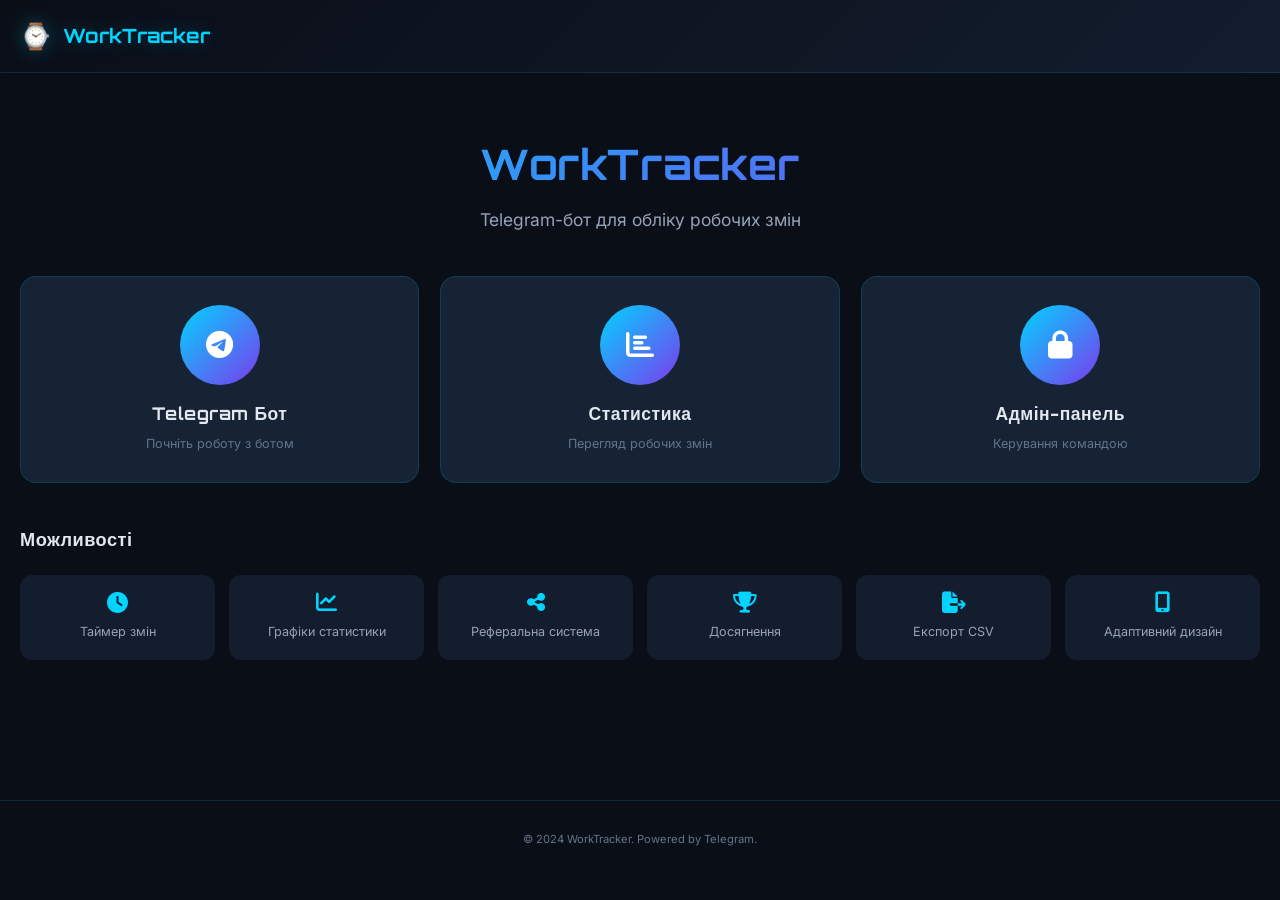
<file: index.html>
<!DOCTYPE html>
<html lang="uk">

<head>
    <meta charset="UTF-8">
    <meta name="viewport" content="width=device-width, initial-scale=1.0">
    <title>WorkTracker - Облік робочих змін</title>
    <link rel="stylesheet" href="css/style.css">
    <link rel="stylesheet" href="https://cdnjs.cloudflare.com/ajax/libs/font-awesome/6.4.0/css/all.min.css">
</head>

<body>
    <div id="particles-js"></div>

    <div class="page-wrapper">
        <header class="header">
            <div class="container header-inner">
                <div class="logo">
                    <span class="logo-icon">⌚</span>
                    <span>WorkTracker</span>
                </div>
            </div>
        </header>

        <main class="page-content">
            <div class="container">
                <div class="hero">
                    <h1 class="hero-title fade-in-up">WorkTracker</h1>
                    <p class="hero-subtitle fade-in-up">Telegram-бот для обліку робочих змін</p>

                    <div class="index-cards fade-in-up" id="mainCards">
                        <a href="#" class="index-card" id="botLink">
                            <div class="index-icon"><i class="fab fa-telegram"></i></div>
                            <h3>Telegram Бот</h3>
                            <p>Почніть роботу з ботом</p>
                        </a>

                        <a href="stats.html" class="index-card">
                            <div class="index-icon"><i class="fas fa-chart-bar"></i></div>
                            <h3>Статистика</h3>
                            <p>Перегляд робочих змін</p>
                        </a>

                        <a href="admin.html" class="index-card">
                            <div class="index-icon"><i class="fas fa-lock"></i></div>
                            <h3>Адмін-панель</h3>
                            <p>Керування командою</p>
                        </a>
                    </div>

                    <div class="features fade-in-up">
                        <h2 class="section-title">Можливості</h2>
                        <div class="features-grid">
                            <div class="feature-item">
                                <i class="fas fa-clock"></i>
                                <span>Таймер змін</span>
                            </div>
                            <div class="feature-item">
                                <i class="fas fa-chart-line"></i>
                                <span>Графіки статистики</span>
                            </div>
                            <div class="feature-item">
                                <i class="fas fa-share-alt"></i>
                                <span>Реферальна система</span>
                            </div>
                            <div class="feature-item">
                                <i class="fas fa-trophy"></i>
                                <span>Досягнення</span>
                            </div>
                            <div class="feature-item">
                                <i class="fas fa-file-export"></i>
                                <span>Експорт CSV</span>
                            </div>
                            <div class="feature-item">
                                <i class="fas fa-mobile-alt"></i>
                                <span>Адаптивний дизайн</span>
                            </div>
                        </div>
                    </div>
                </div>
            </div>
        </main>

        <footer class="footer">
            <div class="container">
                &copy; 2024 WorkTracker. Powered by Telegram.
            </div>
        </footer>
    </div>

    <div class="toast-container"></div>

    <script src="js/config.js"></script>
    <script src="js/main.js"></script>
    <script>
        document.getElementById('botLink').href = 'https://t.me/' + (API_CONFIG.BOT_USERNAME || 'YourBotUsername');
    </script>
</body>

</html>
</file>
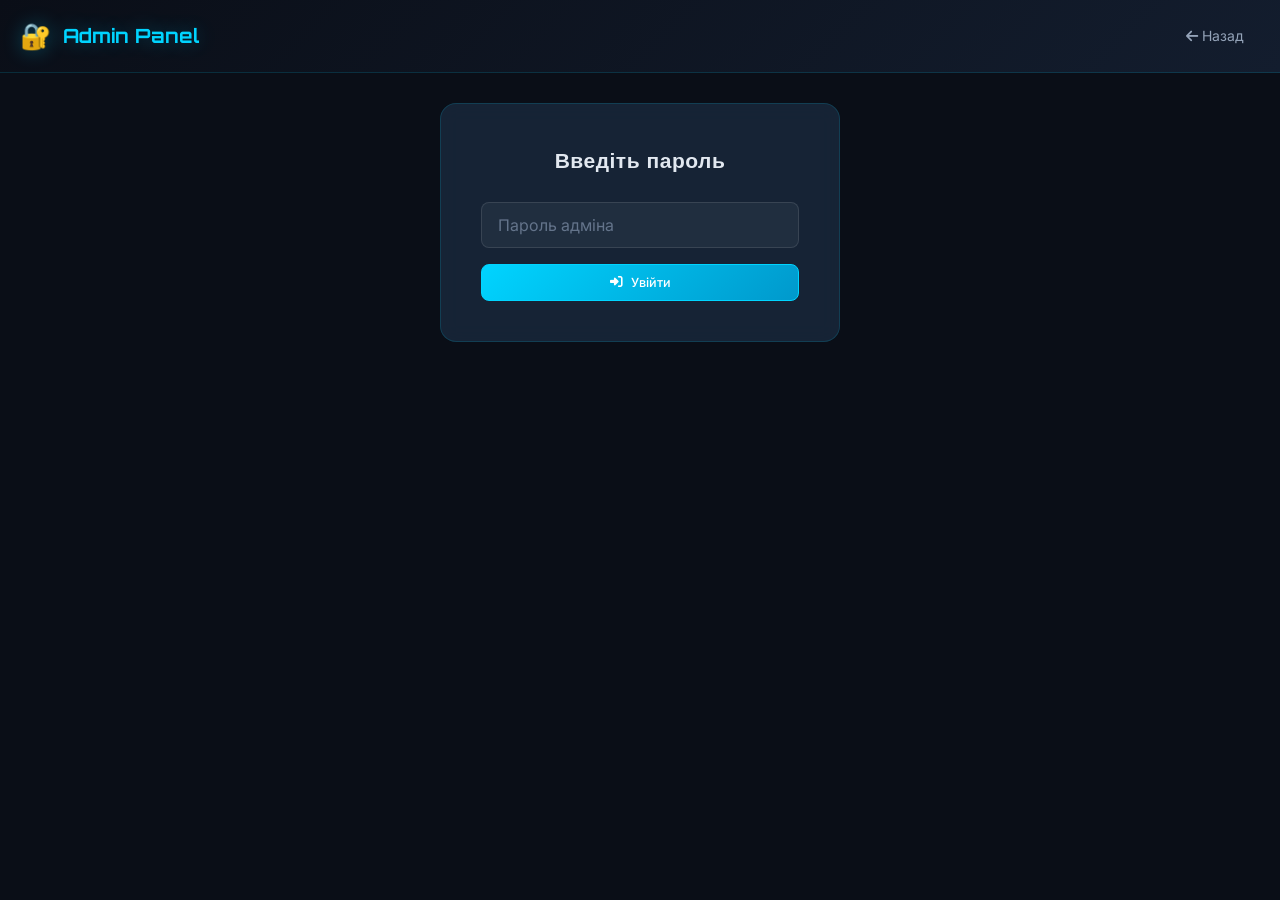
<file: admin.html>
<!DOCTYPE html>
<html lang="uk">

<head>
    <meta charset="UTF-8">
    <meta name="viewport" content="width=device-width, initial-scale=1.0">
    <title>Admin Panel - WorkTracker</title>
    <link rel="stylesheet" href="css/style.css">
    <link rel="stylesheet" href="https://cdnjs.cloudflare.com/ajax/libs/font-awesome/6.4.0/css/all.min.css">
</head>

<body>
    <div class="page-wrapper">
        <header class="header">
            <div class="container header-inner">
                <div class="logo">
                    <span class="logo-icon">🔐</span>
                    <span>Admin Panel</span>
                </div>
                <a href="stats.html" class="btn-back">
                    <i class="fas fa-arrow-left"></i> Назад
                </a>
            </div>
        </header>

        <main class="page-content">
            <div class="container">
                <!-- Форма входу -->
                <div class="glass-card" id="loginForm" style="max-width: 400px; margin: 0 auto;">
                    <h2 class="text-center">Введіть пароль</h2>
                    <form onsubmit="event.preventDefault(); login();">
                        <div class="form-group">
                            <input type="password" id="passwordInput" class="form-input" placeholder="Пароль адміна">
                        </div>
                        <button type="submit" class="btn btn-primary btn-block">
                            <i class="fas fa-sign-in-alt"></i> Увійти
                        </button>
                        <div id="loginError" class="text-error mt-2" style="display: none;"></div>
                    </form>
                </div>

                <!-- Контент адмін-панелі -->
                <div id="adminContent" style="display: none;">
                    <!-- Загальна статистика -->
                    <div class="stats-grid">
                        <div class="stat-card blue">
                            <div class="stat-icon">👥</div>
                            <div class="stat-number" id="totalWorkers">0</div>
                            <div class="stat-label">Всього працівників</div>
                        </div>
                        <div class="stat-card green">
                            <div class="stat-icon">🟢</div>
                            <div class="stat-number" id="activeToday">0</div>
                            <div class="stat-label">Активних зараз</div>
                        </div>
                        <div class="stat-card purple">
                            <div class="stat-icon">📋</div>
                            <div class="stat-number" id="monthShifts">0</div>
                            <div class="stat-label">Змін за місяць</div>
                        </div>
                        <div class="stat-card yellow">
                            <div class="stat-icon">⏱</div>
                            <div class="stat-number" id="totalHours">0</div>
                            <div class="stat-label">Всього годин</div>
                        </div>
                    </div>

                    <!-- Активні зміни -->
                    <div class="glass-card mb-3">
                        <div class="card-header">
                            <h3 class="card-title"><i class="fas fa-clock"></i> Активні зміни зараз</h3>
                        </div>
                        <div id="activeShifts" class="active-shifts-list">
                            <p class="text-muted">Завантаження...</p>
                        </div>
                    </div>

                    <!-- Топ працівників -->
                    <div class="glass-card mb-3">
                        <div class="card-header">
                            <h3 class="card-title"><i class="fas fa-trophy"></i> Топ працівників</h3>
                        </div>
                        <div id="topWorkers" class="top-workers-grid">
                            <p class="text-muted">Завантаження...</p>
                        </div>
                    </div>

                    <!-- Фільтри -->
                    <div class="glass-card mb-3">
                        <div class="filters-row">
                            <div class="filter-group">
                                <input type="text" id="searchInput" class="form-input" placeholder="Пошук за ім'ям..." oninput="filterWorkers()">
                            </div>
                            <div class="filter-group">
                                <select id="shiftFilter" class="form-select" onchange="filterWorkers()">
                                    <option value="all">Всі зміни</option>
                                    <option value="morning">Ранкові</option>
                                    <option value="evening">Вечірні</option>
                                </select>
                            </div>
                            <button class="btn btn-primary" onclick="exportCSV()">
                                <i class="fas fa-file-csv"></i> Експорт CSV
                            </button>
                        </div>
                    </div>

                    <!-- Таблиця працівників -->
                    <div class="glass-card">
                        <div class="card-header">
                            <h3 class="card-title"><i class="fas fa-users"></i> Всі працівники</h3>
                        </div>
                        <div class="table-wrapper">
                            <table>
                                <thead>
                                    <tr>
                                        <th>Ім'я</th>
                                        <th>Змін</th>
                                        <th>Ранкових</th>
                                        <th>Вечірніх</th>
                                        <th>Годин</th>
                                        <th>Середнє</th>
                                        <th>Роль</th>
                                    </tr>
                                </thead>
                                <tbody id="workersTable">
                                    <tr>
                                        <td colspan="7" class="text-center text-muted">Завантаження...</td>
                                    </tr>
                                </tbody>
                            </table>
                        </div>
                    </div>
                </div>
            </div>
        </main>

        <div class="toast-container"></div>
    </div>

    <script src="js/config.js"></script>
    <script src="js/admin.js"></script>
</body>

</html>
</file>
<file: css/style.css>
/* =============================================
   WORKTRACKER - DARK FUTURISTIC THEME
   ============================================= */

@import url('https://fonts.googleapis.com/css2?family=Orbitron:wght@400;500;600;700;800;900&family=Inter:wght@300;400;500;600;700&display=swap');

/* =============================================
   CSS VARIABLES
   ============================================= */
:root {
    --bg-primary: #0a0e17;
    --bg-secondary: #131d2e;
    --bg-card: rgba(26, 42, 62, 0.8);
    --bg-card-hover: rgba(26, 42, 62, 0.95);
    --accent-blue: #00d4ff;
    --accent-purple: #7c3aed;
    --accent-green: #10b981;
    --accent-yellow: #f59e0b;
    --accent-red: #ef4444;
    --text-primary: #e2e8f0;
    --text-secondary: #94a3b8;
    --text-muted: #64748b;
    --border-color: rgba(0, 212, 255, 0.15);
    --glow-blue: 0 0 20px rgba(0, 212, 255, 0.3);
    --glow-purple: 0 0 20px rgba(124, 58, 237, 0.3);
    --glow-green: 0 0 20px rgba(16, 185, 129, 0.3);
    --glass-blur: blur(10px);
    --radius-sm: 8px;
    --radius-md: 12px;
    --radius-lg: 16px;
    --radius-xl: 20px;
    --transition: all 0.3s cubic-bezier(0.4, 0, 0.2, 1);
}

/* =============================================
   RESET & BASE
   ============================================= */
*,
*::before,
*::after {
    margin: 0;
    padding: 0;
    box-sizing: border-box;
}

html {
    scroll-behavior: smooth;
    font-size: 14px;
}

body {
    font-family: 'Inter', -apple-system, BlinkMacSystemFont, sans-serif;
    background-color: var(--bg-primary);
    color: var(--text-primary);
    line-height: 1.6;
    min-height: 100vh;
    overflow-x: hidden;
}

a {
    color: var(--accent-blue);
    text-decoration: none;
    transition: var(--transition);
}

a:hover {
    color: #33ddff;
    text-shadow: var(--glow-blue);
}

h1,
h2,
h3,
h4,
h5 {
    font-family: 'Orbitron', sans-serif;
    font-weight: 700;
    letter-spacing: 0.5px;
}

h1 {
    font-size: 2rem;
}

h2 {
    font-size: 1.5rem;
}

h3 {
    font-size: 1.25rem;
}

/* =============================================
   ANIMATIONS
   ============================================= */
@keyframes fadeInUp {
    from {
        opacity: 0;
        transform: translateY(30px);
    }

    to {
        opacity: 1;
        transform: translateY(0);
    }
}

@keyframes fadeIn {
    from {
        opacity: 0;
    }

    to {
        opacity: 1;
    }
}

@keyframes pulse {

    0%,
    100% {
        opacity: 1;
        transform: scale(1);
    }

    50% {
        opacity: 0.5;
        transform: scale(1.2);
    }
}

@keyframes slideInLeft {
    from {
        opacity: 0;
        transform: translateX(-30px);
    }

    to {
        opacity: 1;
        transform: translateX(0);
    }
}

@keyframes slideInRight {
    from {
        opacity: 0;
        transform: translateX(30px);
    }

    to {
        opacity: 1;
        transform: translateX(0);
    }
}

@keyframes glow {

    0%,
    100% {
        box-shadow: 0 0 5px rgba(0, 212, 255, 0.2);
    }

    50% {
        box-shadow: 0 0 20px rgba(0, 212, 255, 0.4);
    }
}

@keyframes borderGlow {

    0%,
    100% {
        border-color: rgba(0, 212, 255, 0.2);
    }

    50% {
        border-color: rgba(0, 212, 255, 0.5);
    }
}

@keyframes shimmer {
    0% {
        background-position: -200% 0;
    }

    100% {
        background-position: 200% 0;
    }
}

@keyframes float {

    0%,
    100% {
        transform: translateY(0);
    }

    50% {
        transform: translateY(-10px);
    }
}

.fade-in-up {
    animation: fadeInUp 0.6s ease-out forwards;
    opacity: 0;
}

.fade-in-up:nth-child(1) {
    animation-delay: 0.1s;
}

.fade-in-up:nth-child(2) {
    animation-delay: 0.2s;
}

.fade-in-up:nth-child(3) {
    animation-delay: 0.3s;
}

.fade-in-up:nth-child(4) {
    animation-delay: 0.4s;
}

.fade-in-up:nth-child(5) {
    animation-delay: 0.5s;
}

/* =============================================
   LAYOUT
   ============================================= */
.container {
    max-width: 1400px;
    margin: 0 auto;
    padding: 0 20px;
}

.page-wrapper {
    min-height: 100vh;
    position: relative;
}

/* =============================================
   HEADER
   ============================================= */
.header {
    background: linear-gradient(135deg, var(--bg-primary), var(--bg-secondary));
    border-bottom: 1px solid var(--border-color);
    padding: 16px 0;
    position: sticky;
    top: 0;
    z-index: 100;
    backdrop-filter: var(--glass-blur);
}

.header-inner {
    display: flex;
    align-items: center;
    justify-content: space-between;
}

.logo {
    display: flex;
    align-items: center;
    gap: 12px;
    font-family: 'Orbitron', sans-serif;
    font-size: 1.4rem;
    font-weight: 700;
    color: var(--accent-blue);
    text-shadow: var(--glow-blue);
}

.logo-icon {
    font-size: 1.8rem;
    animation: float 3s ease-in-out infinite;
}

.header-user {
    display: flex;
    align-items: center;
    gap: 12px;
}

.avatar {
    width: 42px;
    height: 42px;
    border-radius: 50%;
    background: linear-gradient(135deg, var(--accent-blue), var(--accent-purple));
    display: flex;
    align-items: center;
    justify-content: center;
    font-family: 'Orbitron', sans-serif;
    font-weight: 700;
    font-size: 1rem;
    color: #fff;
    border: 2px solid var(--accent-blue);
    box-shadow: var(--glow-blue);
}

.user-info {
    text-align: right;
}

.user-name {
    font-weight: 600;
    color: var(--text-primary);
    font-size: 0.95rem;
}

.user-role {
    font-size: 0.8rem;
    color: var(--text-secondary);
}

/* =============================================
   NAVIGATION
   ============================================= */
.nav-tabs {
    display: flex;
    gap: 8px;
    padding: 20px 0;
    flex-wrap: wrap;
}

.nav-tab {
    padding: 10px 20px;
    border-radius: var(--radius-sm);
    background: var(--bg-card);
    border: 1px solid var(--border-color);
    color: var(--text-secondary);
    cursor: pointer;
    transition: var(--transition);
    font-family: 'Inter', sans-serif;
    font-size: 0.9rem;
    font-weight: 500;
    backdrop-filter: var(--glass-blur);
}

.nav-tab:hover,
.nav-tab.active {
    background: rgba(0, 212, 255, 0.1);
    border-color: var(--accent-blue);
    color: var(--accent-blue);
    box-shadow: var(--glow-blue);
}

/* =============================================
   STAT CARDS
   ============================================= */
.stats-grid {
    display: grid;
    grid-template-columns: repeat(auto-fit, minmax(240px, 1fr));
    gap: 20px;
    margin-bottom: 30px;
}

.stat-card {
    border-radius: var(--radius-lg);
    padding: 24px;
    position: relative;
    overflow: hidden;
    transition: var(--transition);
    cursor: default;
}

.stat-card::before {
    content: '';
    position: absolute;
    top: 0;
    left: 0;
    right: 0;
    bottom: 0;
    background: linear-gradient(135deg, rgba(255, 255, 255, 0.1), rgba(255, 255, 255, 0));
    pointer-events: none;
}

.stat-card:hover {
    transform: translateY(-5px);
    box-shadow: 0 10px 40px rgba(0, 0, 0, 0.3);
}

.stat-card.blue {
    background: linear-gradient(135deg, #00d4ff, #00a3ff);
}

.stat-card.purple {
    background: linear-gradient(135deg, #7c3aed, #6d28d9);
}

.stat-card.green {
    background: linear-gradient(135deg, #10b981, #059669);
}

.stat-card.yellow {
    background: linear-gradient(135deg, #f59e0b, #d97706);
}

.stat-card.red {
    background: linear-gradient(135deg, #ef4444, #dc2626);
}

.stat-icon {
    font-size: 2.5rem;
    margin-bottom: 12px;
    display: inline-block;
}

.stat-number {
    font-family: 'Orbitron', sans-serif;
    font-size: 2.2rem;
    font-weight: 800;
    color: #fff;
    line-height: 1;
    margin-bottom: 6px;
}

.stat-label {
    font-size: 0.9rem;
    color: rgba(255, 255, 255, 0.85);
    font-weight: 500;
}

.stat-change {
    font-size: 0.8rem;
    color: rgba(255, 255, 255, 0.7);
    margin-top: 8px;
}

/* =============================================
   GLASS CARDS
   ============================================= */
.glass-card {
    background: var(--bg-card);
    backdrop-filter: var(--glass-blur);
    border: 1px solid var(--border-color);
    border-radius: var(--radius-lg);
    padding: 24px;
    margin-bottom: 24px;
    transition: var(--transition);
}

.glass-card:hover {
    border-color: rgba(0, 212, 255, 0.3);
}

.card-header {
    display: flex;
    align-items: center;
    justify-content: space-between;
    margin-bottom: 20px;
    padding-bottom: 16px;
    border-bottom: 1px solid var(--border-color);
}

.card-title {
    font-family: 'Orbitron', sans-serif;
    font-size: 1.1rem;
    color: var(--accent-blue);
    display: flex;
    align-items: center;
    gap: 8px;
}

.card-actions {
    display: flex;
    gap: 8px;
}

/* =============================================
   TABLES
   ============================================= */
.table-wrapper {
    overflow-x: auto;
    border-radius: var(--radius-md);
}

table {
    width: 100%;
    border-collapse: collapse;
}

thead th {
    background: rgba(0, 212, 255, 0.08);
    padding: 14px 16px;
    text-align: left;
    font-family: 'Orbitron', sans-serif;
    font-size: 0.75rem;
    font-weight: 600;
    color: var(--accent-blue);
    text-transform: uppercase;
    letter-spacing: 1px;
    border-bottom: 1px solid var(--border-color);
    white-space: nowrap;
    cursor: pointer;
    transition: var(--transition);
}

thead th:hover {
    background: rgba(0, 212, 255, 0.15);
}

thead th .sort-icon {
    margin-left: 4px;
    opacity: 0.5;
}

tbody tr {
    transition: var(--transition);
    border-bottom: 1px solid rgba(255, 255, 255, 0.03);
}

tbody tr:hover {
    background: rgba(0, 212, 255, 0.05);
}

tbody tr:nth-child(even) {
    background: rgba(255, 255, 255, 0.02);
}

tbody tr:nth-child(even):hover {
    background: rgba(0, 212, 255, 0.05);
}

tbody td {
    padding: 12px 16px;
    font-size: 0.9rem;
    color: var(--text-primary);
    white-space: nowrap;
}

/* =============================================
   BADGES
   ============================================= */
.badge {
    display: inline-flex;
    align-items: center;
    gap: 4px;
    padding: 4px 12px;
    border-radius: 20px;
    font-size: 0.8rem;
    font-weight: 600;
}

.badge-morning {
    background: rgba(245, 158, 11, 0.15);
    color: #fbbf24;
    border: 1px solid rgba(245, 158, 11, 0.3);
}

.badge-evening {
    background: rgba(124, 58, 237, 0.15);
    color: #a78bfa;
    border: 1px solid rgba(124, 58, 237, 0.3);
}

.badge-admin {
    background: rgba(239, 68, 68, 0.15);
    color: #f87171;
    border: 1px solid rgba(239, 68, 68, 0.3);
}

.badge-worker {
    background: rgba(16, 185, 129, 0.15);
    color: #34d399;
    border: 1px solid rgba(16, 185, 129, 0.3);
}

.badge-online {
    background: rgba(16, 185, 129, 0.15);
    color: #34d399;
    border: 1px solid rgba(16, 185, 129, 0.3);
}

/* =============================================
   BUTTONS
   ============================================= */
.btn {
    display: inline-flex;
    align-items: center;
    gap: 8px;
    padding: 10px 20px;
    border-radius: var(--radius-sm);
    border: 1px solid var(--border-color);
    background: var(--bg-card);
    color: var(--text-primary);
    font-family: 'Inter', sans-serif;
    font-size: 0.9rem;
    font-weight: 500;
    cursor: pointer;
    transition: var(--transition);
    backdrop-filter: var(--glass-blur);
    text-decoration: none;
}

.btn:hover {
    transform: translateY(-2px);
    box-shadow: 0 5px 15px rgba(0, 0, 0, 0.2);
}

.btn-primary {
    background: linear-gradient(135deg, var(--accent-blue), #0099cc);
    border-color: var(--accent-blue);
    color: #fff;
}

.btn-primary:hover {
    box-shadow: var(--glow-blue);
    color: #fff;
}

.btn-purple {
    background: linear-gradient(135deg, var(--accent-purple), #5b21b6);
    border-color: var(--accent-purple);
    color: #fff;
}

.btn-purple:hover {
    box-shadow: var(--glow-purple);
    color: #fff;
}

.btn-green {
    background: linear-gradient(135deg, var(--accent-green), #047857);
    border-color: var(--accent-green);
    color: #fff;
}

.btn-green:hover {
    box-shadow: var(--glow-green);
    color: #fff;
}

.btn-sm {
    padding: 6px 14px;
    font-size: 0.8rem;
}

.btn-icon {
    padding: 8px;
    border-radius: var(--radius-sm);
}

/* =============================================
   FORMS & INPUTS
   ============================================= */
.form-group {
    margin-bottom: 16px;
}

.form-label {
    display: block;
    margin-bottom: 6px;
    font-size: 0.85rem;
    color: var(--text-secondary);
    font-weight: 500;
}

.form-input,
.form-select {
    width: 100%;
    padding: 10px 14px;
    border-radius: var(--radius-sm);
    border: 1px solid var(--border-color);
    background: rgba(10, 14, 23, 0.8);
    color: var(--text-primary);
    font-family: 'Inter', sans-serif;
    font-size: 0.9rem;
    transition: var(--transition);
    outline: none;
}

.form-input:focus,
.form-select:focus {
    border-color: var(--accent-blue);
    box-shadow: 0 0 0 3px rgba(0, 212, 255, 0.1);
}

.form-input::placeholder {
    color: var(--text-muted);
}

.filters-row {
    display: flex;
    gap: 12px;
    flex-wrap: wrap;
    align-items: flex-end;
    margin-bottom: 20px;
}

.filter-group {
    flex: 1;
    min-width: 150px;
}

/* =============================================
   PROGRESS BARS
   ============================================= */
.progress-bar {
    width: 100%;
    height: 8px;
    background: rgba(255, 255, 255, 0.1);
    border-radius: 10px;
    overflow: hidden;
    margin-top: 6px;
}

.progress-fill {
    height: 100%;
    border-radius: 10px;
    transition: width 1s ease;
    background: linear-gradient(90deg, var(--accent-blue), var(--accent-purple));
}

.progress-fill.green {
    background: linear-gradient(90deg, var(--accent-green), #22d3ee);
}

.progress-fill.yellow {
    background: linear-gradient(90deg, var(--accent-yellow), #fbbf24);
}

.progress-fill.red {
    background: linear-gradient(90deg, var(--accent-red), #f87171);
}

/* =============================================
   LEADERBOARD
   ============================================= */
.leaderboard {
    display: flex;
    flex-direction: column;
    gap: 12px;
}

.leaderboard-item {
    display: flex;
    align-items: center;
    gap: 16px;
    padding: 16px;
    border-radius: var(--radius-md);
    background: rgba(255, 255, 255, 0.03);
    border: 1px solid transparent;
    transition: var(--transition);
}

.leaderboard-item:hover {
    background: rgba(0, 212, 255, 0.05);
    border-color: var(--border-color);
}

.leaderboard-item.first {
    background: linear-gradient(135deg, rgba(255, 215, 0, 0.1), rgba(255, 215, 0, 0.02));
    border-color: rgba(255, 215, 0, 0.2);
}

.leaderboard-item.second {
    background: linear-gradient(135deg, rgba(192, 192, 192, 0.08), rgba(192, 192, 192, 0.02));
    border-color: rgba(192, 192, 192, 0.15);
}

.leaderboard-item.third {
    background: linear-gradient(135deg, rgba(205, 127, 50, 0.08), rgba(205, 127, 50, 0.02));
    border-color: rgba(205, 127, 50, 0.15);
}

.medal {
    font-size: 1.8rem;
    min-width: 40px;
    text-align: center;
}

.leaderboard-info {
    flex: 1;
}

.leaderboard-name {
    font-weight: 600;
    font-size: 1rem;
    color: var(--text-primary);
}

.leaderboard-meta {
    font-size: 0.8rem;
    color: var(--text-secondary);
    margin-top: 2px;
}

.leaderboard-hours {
    font-family: 'Orbitron', sans-serif;
    font-weight: 700;
    font-size: 1.2rem;
    color: var(--accent-blue);
    min-width: 80px;
    text-align: right;
}

.leaderboard-progress {
    width: 120px;
}

/* =============================================
   ACHIEVEMENTS
   ============================================= */
.achievements-grid {
    display: grid;
    grid-template-columns: repeat(auto-fill, minmax(200px, 1fr));
    gap: 16px;
}

.achievement-card {
    padding: 20px;
    border-radius: var(--radius-md);
    background: var(--bg-card);
    border: 1px solid var(--border-color);
    text-align: center;
    transition: var(--transition);
    position: relative;
    overflow: hidden;
}

.achievement-card.earned {
    border-color: rgba(0, 212, 255, 0.3);
    background: linear-gradient(135deg, rgba(0, 212, 255, 0.08), rgba(124, 58, 237, 0.05));
}

.achievement-card.locked {
    opacity: 0.6;
    filter: grayscale(0.5);
}

.achievement-card:hover {
    transform: translateY(-3px);
}

.achievement-icon {
    font-size: 2.5rem;
    margin-bottom: 10px;
}

.achievement-title {
    font-family: 'Orbitron', sans-serif;
    font-size: 0.85rem;
    font-weight: 600;
    color: var(--accent-blue);
    margin-bottom: 6px;
}

.achievement-desc {
    font-size: 0.8rem;
    color: var(--text-secondary);
}

/* =============================================
   ACTIVE SESSIONS
   ============================================= */
.session-card {
    display: flex;
    align-items: center;
    gap: 16px;
    padding: 16px;
    border-radius: var(--radius-md);
    background: var(--bg-card);
    border: 1px solid var(--border-color);
    margin-bottom: 12px;
    transition: var(--transition);
    animation: borderGlow 3s infinite;
}

.session-card:hover {
    background: var(--bg-card-hover);
}

.online-dot {
    width: 10px;
    height: 10px;
    border-radius: 50%;
    background: var(--accent-green);
    animation: pulse 2s infinite;
    flex-shrink: 0;
}

.session-info {
    flex: 1;
}

.session-name {
    font-weight: 600;
    color: var(--text-primary);
}

.session-shift {
    font-size: 0.85rem;
    color: var(--text-secondary);
}

.session-timer {
    font-family: 'Orbitron', sans-serif;
    font-size: 1.1rem;
    font-weight: 600;
    color: var(--accent-green);
}

/* =============================================
   CHARTS
   ============================================= */
.charts-grid {
    display: grid;
    grid-template-columns: repeat(auto-fit, minmax(400px, 1fr));
    gap: 24px;
    margin-bottom: 30px;
}

.chart-container {
    position: relative;
    height: 300px;
    width: 100%;
}

/* =============================================
   SKELETON LOADING
   ============================================= */
.skeleton {
    background: linear-gradient(90deg, rgba(255, 255, 255, 0.05) 25%, rgba(255, 255, 255, 0.1) 50%, rgba(255, 255, 255, 0.05) 75%);
    background-size: 200% 100%;
    animation: shimmer 1.5s infinite;
    border-radius: var(--radius-sm);
}

.skeleton-text {
    height: 14px;
    margin-bottom: 8px;
    width: 80%;
}

.skeleton-number {
    height: 36px;
    width: 60%;
    margin-bottom: 8px;
}

.skeleton-card {
    height: 120px;
    border-radius: var(--radius-lg);
}

/* =============================================
   TOAST NOTIFICATIONS
   ============================================= */
.toast-container {
    position: fixed;
    top: 20px;
    right: 20px;
    z-index: 10000;
    display: flex;
    flex-direction: column;
    gap: 10px;
}

.toast {
    padding: 14px 20px;
    border-radius: var(--radius-md);
    background: var(--bg-card);
    backdrop-filter: var(--glass-blur);
    border: 1px solid var(--border-color);
    color: var(--text-primary);
    font-size: 0.9rem;
    animation: slideInRight 0.3s ease;
    display: flex;
    align-items: center;
    gap: 10px;
    min-width: 280px;
    box-shadow: 0 10px 30px rgba(0, 0, 0, 0.3);
}

.toast.success {
    border-left: 3px solid var(--accent-green);
}

.toast.error {
    border-left: 3px solid var(--accent-red);
}

.toast.warning {
    border-left: 3px solid var(--accent-yellow);
}

.toast.info {
    border-left: 3px solid var(--accent-blue);
}

/* =============================================
   SECTION TITLES
   ============================================= */
.section-title {
    font-family: 'Orbitron', sans-serif;
    font-size: 1.3rem;
    color: var(--text-primary);
    margin-bottom: 20px;
    display: flex;
    align-items: center;
    gap: 10px;
}

.section-title .icon {
    font-size: 1.4rem;
}

/* =============================================
   PAGE CONTENT
   ============================================= */
.page-content {
    padding: 30px 0;
}

/* =============================================
   EMPTY STATE
   ============================================= */
.empty-state {
    text-align: center;
    padding: 60px 20px;
    color: var(--text-secondary);
}

.empty-state .icon {
    font-size: 4rem;
    margin-bottom: 16px;
    opacity: 0.5;
}

.empty-state p {
    font-size: 1rem;
    max-width: 400px;
    margin: 0 auto;
}

/* =============================================
   PAGINATION
   ============================================= */
.pagination {
    display: flex;
    justify-content: center;
    gap: 6px;
    margin-top: 20px;
}

.pagination .page-btn {
    padding: 8px 14px;
    border-radius: var(--radius-sm);
    background: var(--bg-card);
    border: 1px solid var(--border-color);
    color: var(--text-secondary);
    cursor: pointer;
    transition: var(--transition);
    font-size: 0.85rem;
}

.pagination .page-btn:hover,
.pagination .page-btn.active {
    background: rgba(0, 212, 255, 0.1);
    border-color: var(--accent-blue);
    color: var(--accent-blue);
}

/* =============================================
   PARTICLES BACKGROUND
   ============================================= */
#particles-js {
    position: fixed;
    top: 0;
    left: 0;
    width: 100%;
    height: 100%;
    z-index: -1;
    pointer-events: none;
}

/* =============================================
   LOGIN / AUTH
   ============================================= */
.auth-container {
    display: flex;
    align-items: center;
    justify-content: center;
    min-height: 100vh;
    padding: 20px;
}

.auth-card {
    background: var(--bg-card);
    backdrop-filter: var(--glass-blur);
    border: 1px solid var(--border-color);
    border-radius: var(--radius-xl);
    padding: 40px;
    width: 100%;
    max-width: 420px;
    text-align: center;
    animation: fadeInUp 0.5s ease;
}

.auth-card h2 {
    color: var(--accent-blue);
    margin-bottom: 8px;
}

.auth-card p {
    color: var(--text-secondary);
    margin-bottom: 24px;
}

/* =============================================
   FOOTER
   ============================================= */
.footer {
    text-align: center;
    padding: 30px 0;
    color: var(--text-muted);
    font-size: 0.8rem;
    border-top: 1px solid var(--border-color);
    margin-top: 40px;
}

/* =============================================
   RESPONSIVE
   ============================================= */
@media (max-width: 1024px) {
    .charts-grid {
        grid-template-columns: 1fr;
    }

    .stats-grid {
        grid-template-columns: repeat(2, 1fr);
    }
}

@media (max-width: 768px) {
    html {
        font-size: 13px;
    }

    .container {
        padding: 0 12px;
    }

    .header-inner {
        flex-wrap: wrap;
        gap: 10px;
    }

    .stats-grid {
        grid-template-columns: 1fr;
    }

    .charts-grid {
        grid-template-columns: 1fr;
    }

    .filters-row {
        flex-direction: column;
    }

    .filter-group {
        width: 100%;
    }

    .nav-tabs {
        overflow-x: auto;
        flex-wrap: nowrap;
        padding-bottom: 10px;
    }

    .nav-tab {
        white-space: nowrap;
        flex-shrink: 0;
    }

    .glass-card {
        padding: 16px;
    }

    .stat-number {
        font-size: 1.8rem;
    }

    .achievements-grid {
        grid-template-columns: repeat(2, 1fr);
    }

    .leaderboard-progress {
        display: none;
    }

    table {
        font-size: 0.8rem;
    }

    thead th,
    tbody td {
        padding: 8px 10px;
    }

    .card-header {
        flex-direction: column;
        gap: 10px;
        align-items: flex-start;
    }
}

@media (max-width: 480px) {
    .stats-grid {
        gap: 12px;
    }

    .achievements-grid {
        grid-template-columns: 1fr;
    }

    .stat-card {
        padding: 18px;
    }

    .leaderboard-item {
        padding: 12px;
        gap: 10px;
    }

    .medal {
        font-size: 1.4rem;
        min-width: 30px;
    }

    .leaderboard-hours {
        font-size: 1rem;
        min-width: 60px;
    }

    h1 {
        font-size: 1.5rem;
    }

    h2 {
        font-size: 1.2rem;
    }
}

/* =============================================
   SCROLLBAR
   ============================================= */
::-webkit-scrollbar {
    width: 8px;
    height: 8px;
}

::-webkit-scrollbar-track {
    background: var(--bg-primary);
}

::-webkit-scrollbar-thumb {
    background: rgba(0, 212, 255, 0.2);
    border-radius: 4px;
}

::-webkit-scrollbar-thumb:hover {
    background: rgba(0, 212, 255, 0.4);
}

/* =============================================
   SELECTION
   ============================================= */
::selection {
    background: rgba(0, 212, 255, 0.3);
    color: #fff;
}

/* =============================================
   UTILITIES
   ============================================= */
.text-blue {
    color: var(--accent-blue);
}

.text-purple {
    color: var(--accent-purple);
}

.text-green {
    color: var(--accent-green);
}

.text-yellow {
    color: var(--accent-yellow);
}

.text-red {
    color: var(--accent-red);
}

.text-muted {
    color: var(--text-muted);
}

.text-center {
    text-align: center;
}

.text-right {
    text-align: right;
}

.fw-bold {
    font-weight: 700;
}

.mt-1 {
    margin-top: 8px;
}

.mt-2 {
    margin-top: 16px;
}

.mt-3 {
    margin-top: 24px;
}

.mb-1 {
    margin-bottom: 8px;
}

.mb-2 {
    margin-bottom: 16px;
}

.mb-3 {
    margin-bottom: 24px;
}

.d-flex {
    display: flex;
}

.gap-1 {
    gap: 8px;
}

.gap-2 {
    gap: 16px;
}

.align-center {
    align-items: center;
}

.justify-between {
    justify-content: space-between;
}

.flex-wrap {
    flex-wrap: wrap;
}

.w-100 {
    width: 100%;
}

.hidden {
    display: none !important;
}

/* ============================================= */
/* INDEX PAGE */
/* ============================================= */
.hero {
    text-align: center;
    padding: 2rem 0;
}

.hero-title {
    font-size: 3rem;
    font-weight: 700;
    background: linear-gradient(135deg, #00d4ff, #7c3aed);
    -webkit-background-clip: text;
    -webkit-text-fill-color: transparent;
    background-clip: text;
    margin-bottom: 0.5rem;
}

.hero-subtitle {
    font-size: 1.25rem;
    color: var(--text-secondary);
    margin-bottom: 2rem;
}

.index-cards {
    display: grid;
    grid-template-columns: repeat(auto-fit, minmax(250px, 1fr));
    gap: 1.5rem;
    margin: 3rem 0;
}

.index-card {
    display: block;
    background: var(--bg-card);
    border: 1px solid var(--border-color);
    border-radius: 16px;
    padding: 2rem;
    text-decoration: none;
    text-align: center;
    transition: all 0.3s ease;
}

.index-card:hover {
    transform: translateY(-8px);
    border-color: var(--accent-blue);
    box-shadow: 0 20px 40px rgba(0, 212, 255, 0.15);
}

.index-icon {
    width: 80px;
    height: 80px;
    margin: 0 auto 1rem;
    background: linear-gradient(135deg, var(--accent-blue), var(--accent-purple));
    border-radius: 50%;
    display: flex;
    align-items: center;
    justify-content: center;
    font-size: 2rem;
    color: white;
}

.index-card h3 {
    font-size: 1.25rem;
    color: var(--text-primary);
    margin-bottom: 0.5rem;
}

.index-card p {
    color: var(--text-muted);
    font-size: 0.9rem;
}

.features {
    margin: 3rem 0;
}

.features-grid {
    display: grid;
    grid-template-columns: repeat(auto-fit, minmax(150px, 1fr));
    gap: 1rem;
    margin-top: 1.5rem;
}

.feature-item {
    background: var(--bg-secondary);
    border-radius: 12px;
    padding: 1.25rem;
    text-align: center;
    transition: all 0.3s ease;
}

.feature-item:hover {
    background: var(--bg-card);
    transform: scale(1.02);
}

.feature-item i {
    font-size: 1.5rem;
    color: var(--accent-blue);
    display: block;
    margin-bottom: 0.5rem;
}

.feature-item span {
    color: var(--text-secondary);
    font-size: 0.9rem;
}



/* =============================================
   PAGE HEADER WITH ADMIN BUTTON
   ============================================= */

.page-header {
    display: flex;
    justify-content: space-between;
    align-items: center;
    flex-wrap: wrap;
    gap: 16px;
    margin-bottom: 24px;
}

.page-header .section-title {
    margin-bottom: 0;
}

/* =============================================
   ADMIN BUTTON
   ============================================= */

.btn-admin {
    display: inline-flex;
    align-items: center;
    gap: 8px;
    padding: 10px 20px;
    background: linear-gradient(135deg, #7c3aed, #6d28d9);
    color: #fff;
    border: none;
    border-radius: 10px;
    font-size: 14px;
    font-weight: 600;
    cursor: pointer;
    text-decoration: none;
    transition: all 0.3s ease;
    box-shadow: 0 0 20px rgba(124, 58, 237, 0.3);
}

.btn-admin:hover {
    transform: translateY(-2px);
    box-shadow: 0 0 30px rgba(124, 58, 237, 0.5);
    color: #fff;
    text-decoration: none;
}

.btn-admin i {
    font-size: 16px;
}

/* =============================================
   RESPONSIVE
   ============================================= */

@media (max-width: 768px) {
    .page-header {
        flex-direction: column;
        align-items: flex-start;
    }
    
    .btn-admin {
        width: 100%;
        justify-content: center;
    }
}



/* =============================================
   ADMIN PANEL STYLES
   ============================================= */

.btn-back {
    color: #94a3b8;
    text-decoration: none;
    padding: 8px 16px;
    border-radius: 8px;
    transition: all 0.3s;
}

.btn-back:hover {
    color: #fff;
    background: rgba(255,255,255,0.1);
}

/* Топ працівників */
.top-workers-grid {
    display: grid;
    grid-template-columns: repeat(auto-fit, minmax(200px, 1fr));
    gap: 16px;
    padding: 8px 0;
}

.top-worker-card {
    display: flex;
    align-items: center;
    gap: 12px;
    padding: 12px 16px;
    background: rgba(255,255,255,0.05);
    border-radius: 12px;
    transition: all 0.3s;
}

.top-worker-card:hover {
    background: rgba(255,255,255,0.1);
    transform: translateY(-2px);
}

.top-worker-medal {
    font-size: 28px;
}

.top-worker-info {
    flex: 1;
}

.top-worker-name {
    font-weight: 600;
    color: #e2e8f0;
}

.top-worker-stats {
    display: flex;
    gap: 12px;
    font-size: 12px;
    color: #94a3b8;
}

/* Активні зміни */
.active-shifts-list {
    display: flex;
    flex-direction: column;
    gap: 8px;
}

.active-shift-item {
    display: flex;
    align-items: center;
    gap: 12px;
    padding: 8px 12px;
    background: rgba(255,255,255,0.03);
    border-radius: 8px;
}

.active-dot {
    width: 10px;
    height: 10px;
    background: #10b981;
    border-radius: 50%;
    animation: pulse 2s infinite;
}

.active-shift-time {
    margin-left: auto;
    color: #94a3b8;
    font-size: 14px;
}

@keyframes pulse {
    0% { opacity: 1; transform: scale(1); }
    50% { opacity: 0.5; transform: scale(1.2); }
    100% { opacity: 1; transform: scale(1); }
}

/* Бейджі ролей */
.badge-admin {
    background: rgba(124, 58, 237, 0.3);
    color: #a78bfa;
    padding: 2px 10px;
    border-radius: 20px;
    font-size: 12px;
}

.badge-worker {
    background: rgba(0, 212, 255, 0.15);
    color: #00d4ff;
    padding: 2px 10px;
    border-radius: 20px;
    font-size: 12px;
}

/* Форма входу */
#loginForm {
    padding: 40px;
}

#loginForm h2 {
    margin-bottom: 24px;
    color: #e2e8f0;
}

#loginForm .form-group {
    margin-bottom: 16px;
}

#loginForm .form-input {
    width: 100%;
    padding: 12px 16px;
    background: rgba(255,255,255,0.05);
    border: 1px solid rgba(255,255,255,0.1);
    border-radius: 8px;
    color: #e2e8f0;
    font-size: 16px;
}

#loginForm .form-input:focus {
    outline: none;
    border-color: #00d4ff;
}

#loginForm .btn-block {
    width: 100%;
    justify-content: center;
}

.text-error {
    color: #ef4444;
    text-align: center;
    padding: 8px;
}

.filters-row {
    display: flex;
    gap: 12px;
    flex-wrap: wrap;
    align-items: center;
}

.filters-row .filter-group {
    flex: 1;
    min-width: 150px;
}

.filters-row .btn {
    flex-shrink: 0;
}
</file>
